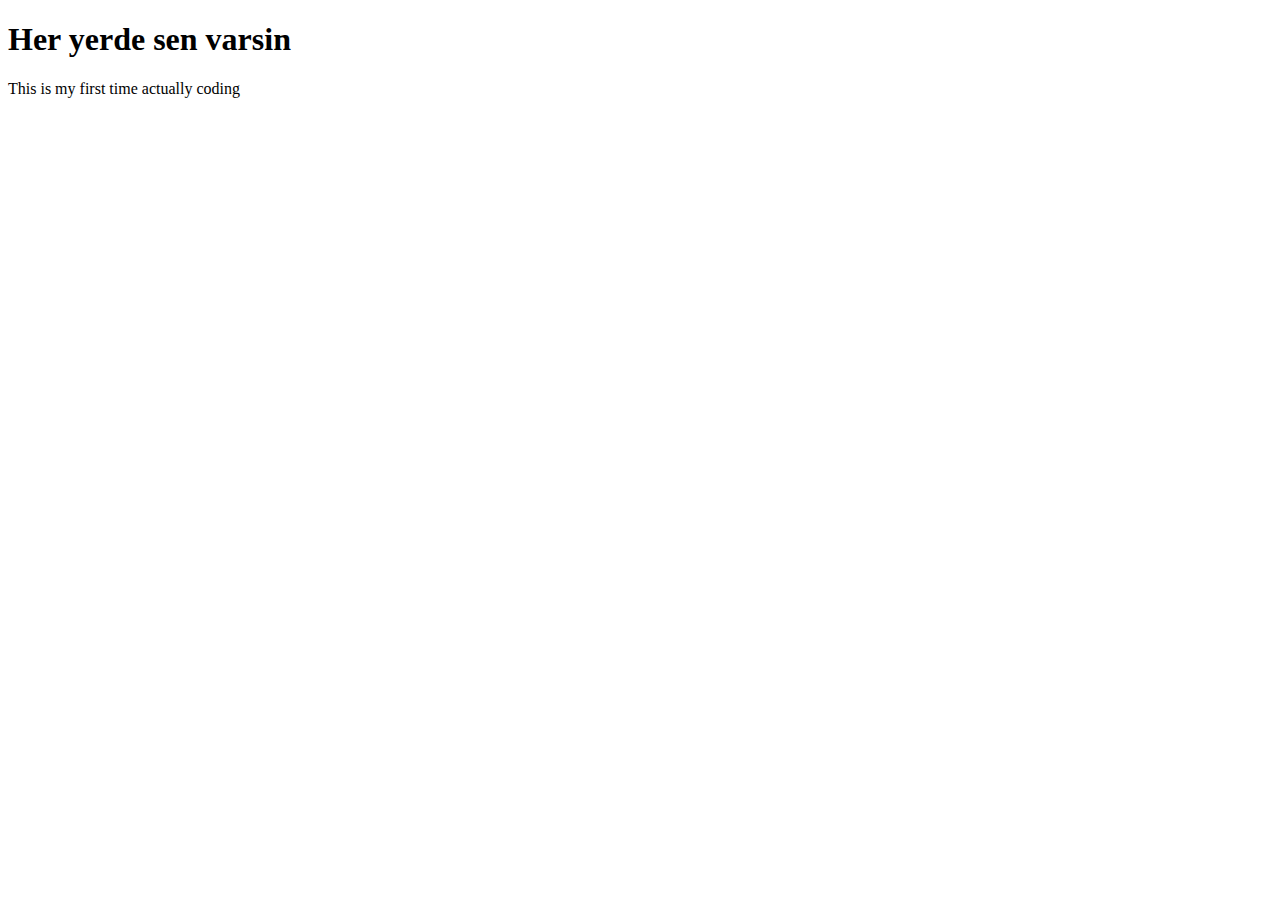
<file: index.html>
<!DOCTYPE html>
<html lang="en">
<head>
    <title>rüzgar gibiyiz</title>
</head>
    <body>
        <h1>Her yerde sen varsin</h1>
        <p>This is my first time actually coding</p>
    </body>
</html>
</file>
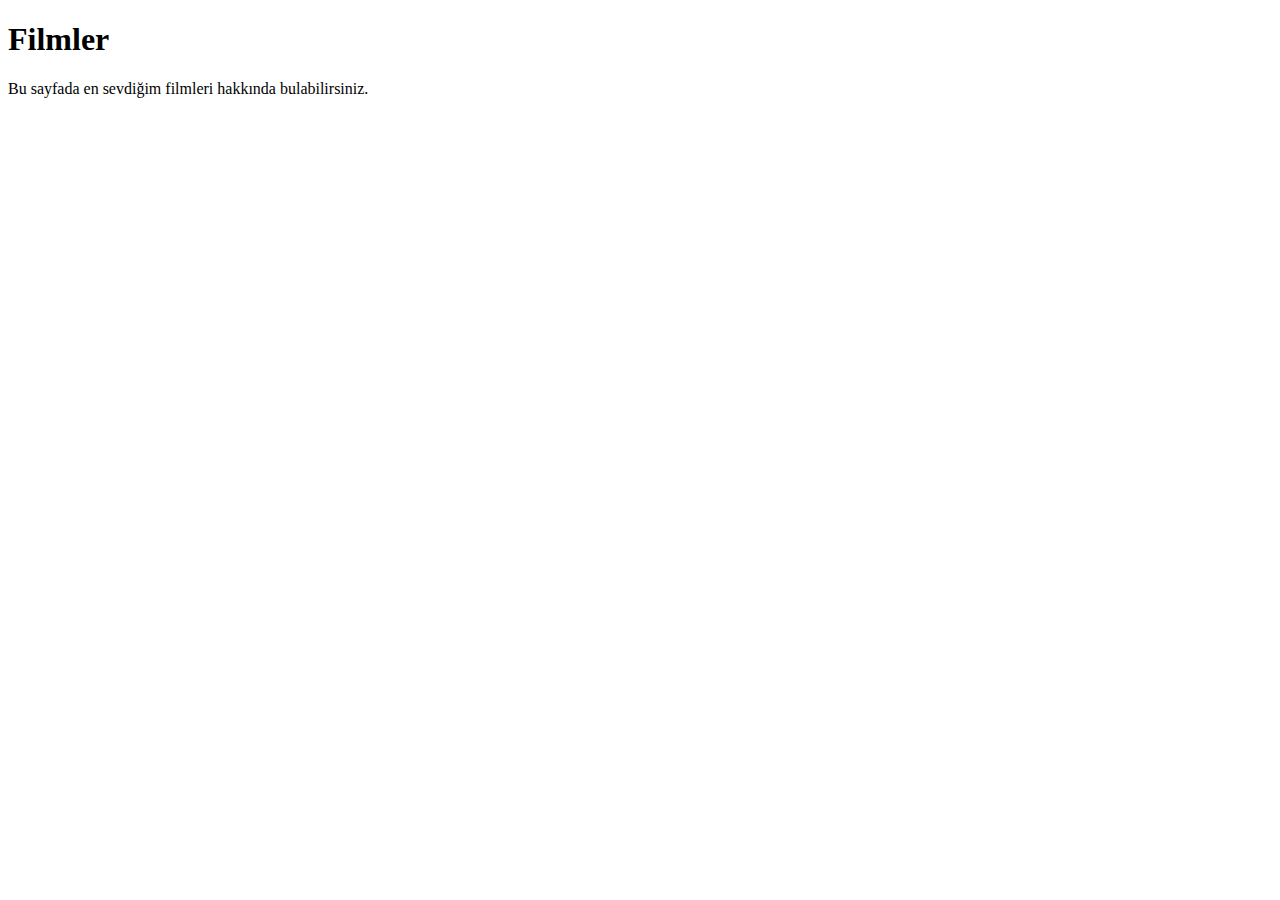
<file: PAGES-PRINCIPAL/filmler.html>
<!DOCTYPE html>
<html lang="en">
<head>
    <meta charset="UTF-8">
    <meta name="viewport" content="width=device-width, initial-scale=1.0">
    <title>filmler</title>
</head>
<body>
<h1>Filmler</h1>
<p>Bu sayfada en sevdiğim filmleri hakkında bulabilirsiniz.</p>
</body>
</html>
</file>
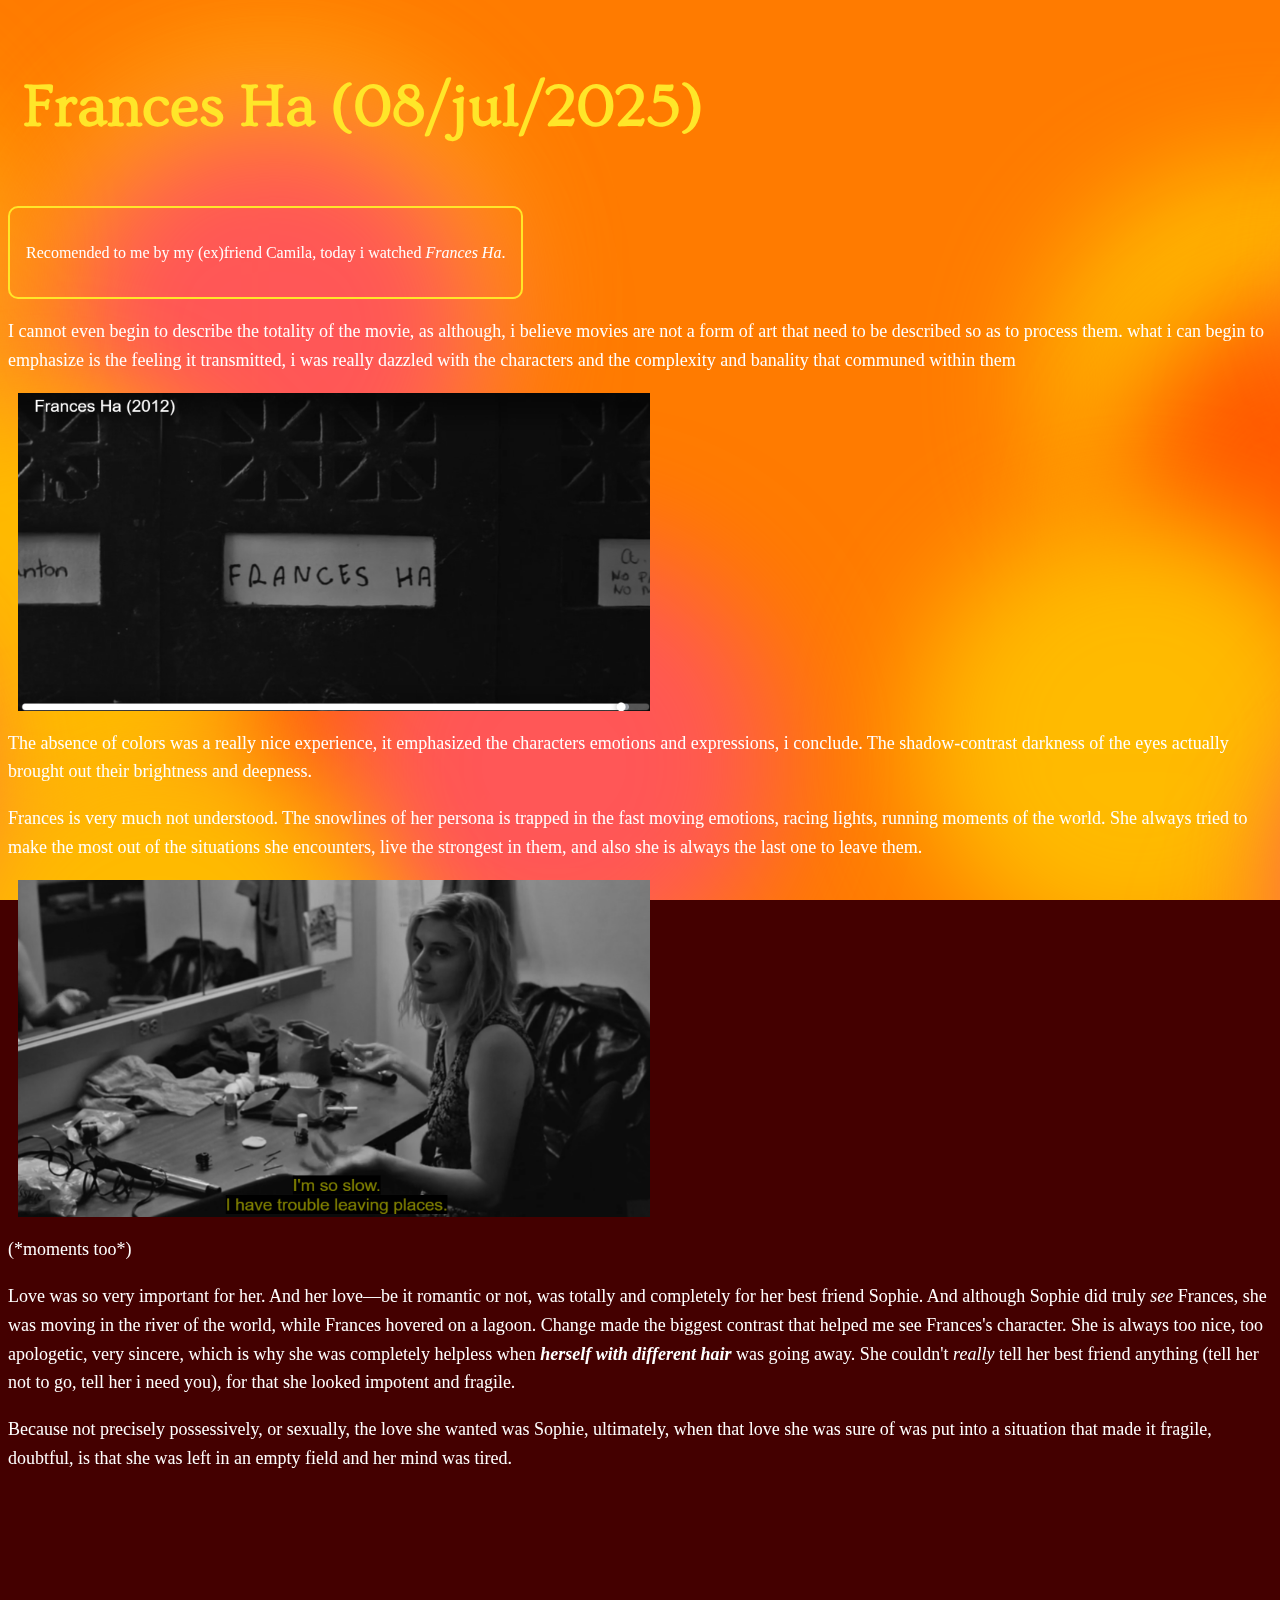
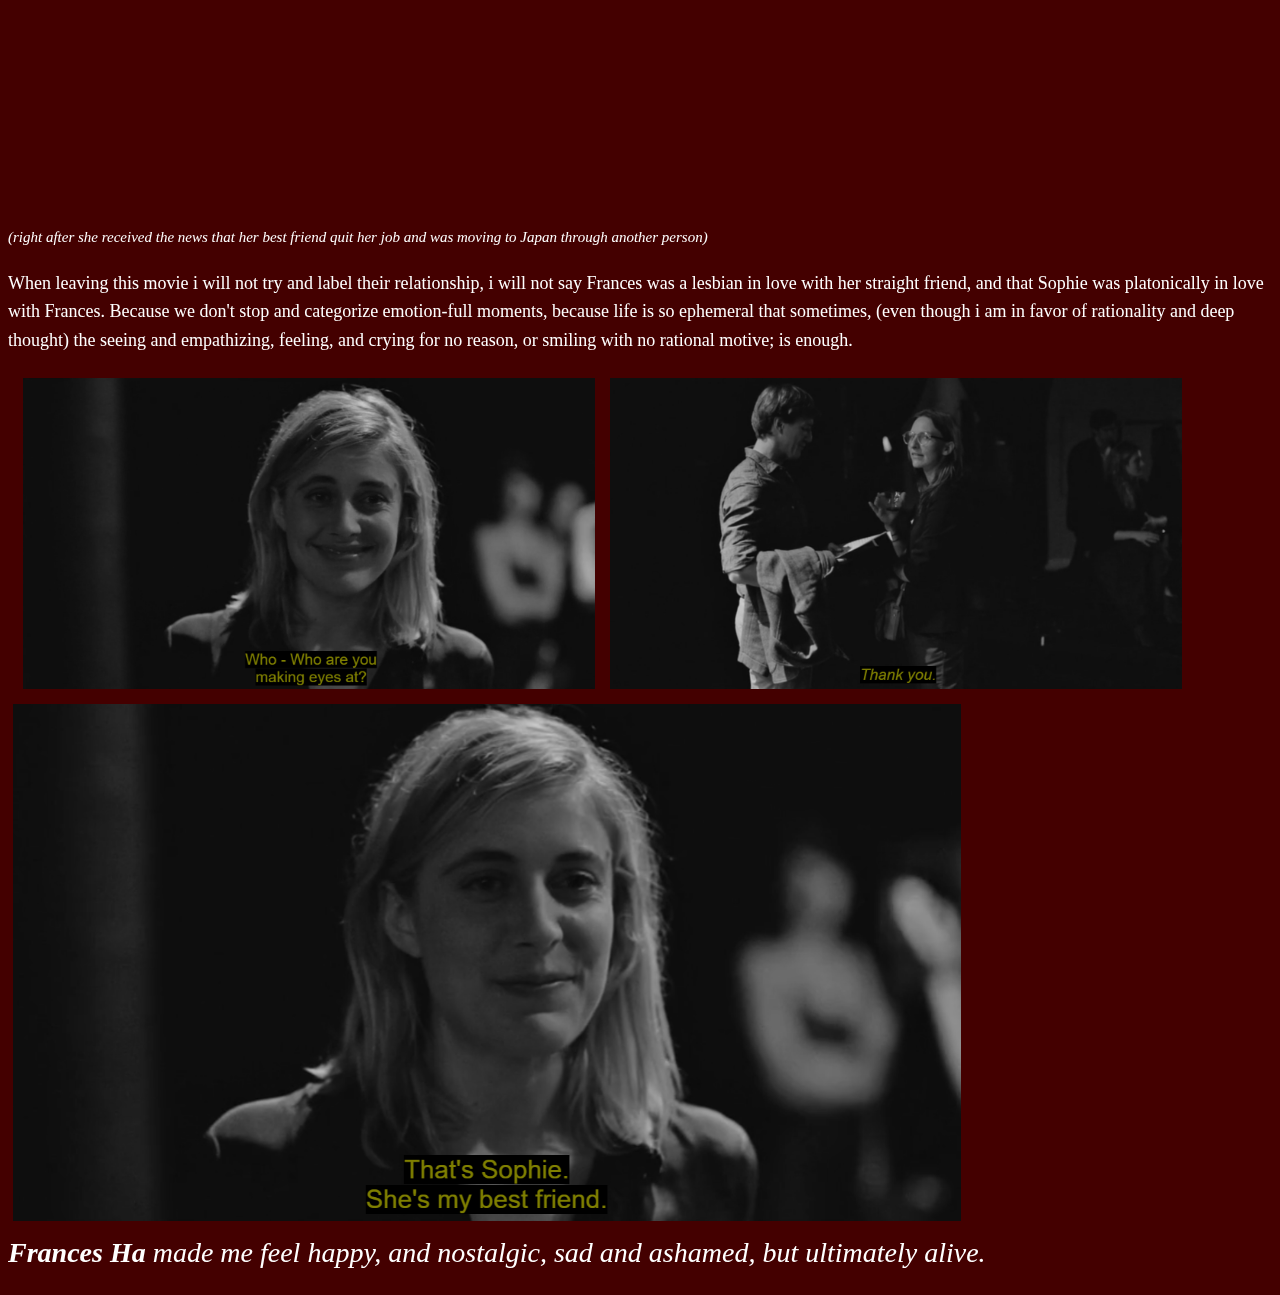
<file: pages/francesha.html>
<!DOCTYPE html>
<html>
<head></head>
    <meta charset="UTF-8" />
    <title>Frances HA</title>
    <link href="francesha.css" rel="stylesheet" />
    <link href="https://fonts.googleapis.com/css2?family=Ovo&display=swap" rel="stylesheet">
    <link href="../universal.css" rel="stylesheet">
    <link rel="icon" type="image/x-icon" href="../images/dove.ico">
</head>
<body>
    <div class="background" style="z-index: -1;">
   <span></span>
   <span></span>
   <span></span>
   <span></span>
   <span></span>
   <span></span>
   <span></span>
   <span></span>
   <span></span>
   <span></span>
   <span></span>
   <span></span>
   <span></span>
   <span></span>
   <span></span>
   <span></span>
   <span></span>
   <span></span>
   <span></span>
   <span></span>
   <span></span>
   <span></span>
   <span></span>
   <span></span>
   <span></span>
   <span></span>
   <span></span>
   <span></span>
   <span></span>
   <span></span>
   <span></span>
   <span></span>
   <span></span>
   <span></span>
   <span></span>
   <span></span>
   <span></span>
   <span></span>
   <span></span>
   <span></span>
   <span></span>
   <span></span>
   <span></span>
   <span></span>
   <span></span>
   <span></span>
   <span></span>
   <span></span>
   <span></span>
   <span></span>
    </div>
    <header class="francesfont">
        <h2 class="header">Frances Ha (08/jul/2025)</h2>
    </header>
    
    <section class="container">
        <div class="opening">
        <p>Recomended to me by my (ex)friend Camila, today i watched <i>Frances Ha</i>.</p>
    </div>
        <p>I cannot even begin to describe the totality of the movie, as although, i believe movies are not a form of art that need to be described so as to process them.
        what i can begin to emphasize is the feeling it transmitted, i was really dazzled with the characters and the complexity and banality that communed within them</p>
        <img src="../movie-images/francesha (5).png" alt="Frances Ha" class="francesha5" />
        <p>The absence of colors was a really nice experience, it emphasized the characters emotions and expressions, i conclude. 
        The shadow-contrast darkness of the eyes actually brought out their brightness and deepness.
        </p>
        <p>Frances is very much not understood. The snowlines of her persona is trapped in the fast moving emotions, racing lights, running moments of the world. She always tried to make the most out of the situations she encounters, live the strongest in them, and also she is always the last one to leave them. </p>
        <img src="../movie-images/francesha (6).png" alt="Frances Ha" class="francesha6" />
        <p>(*moments too*)</p>
        <p> Love was so very important for her. 
        And her love—be it romantic or not, was totally and completely for her best friend Sophie. And although Sophie did truly <i>see</i> Frances, she was moving in the river of the world, while Frances hovered on a lagoon. 
        Change made the biggest contrast that helped me see Frances's character. She is always too nice, too apologetic, very sincere, which is why she was completely helpless when <i><b>herself with different hair</b></i> was going away. She couldn't <i>really</i> tell her best friend anything (tell her not to go, tell her i need you), for that she looked impotent and fragile.</p>
        <p>Because not precisely  possessively, or sexually, the love she wanted was Sophie, ultimately, when that love she was sure of was put into a situation that made it fragile, doubtful, is that she was left in an empty field and her mind was tired.</p>
        <iframe width="560" height="315" src="https://www.youtube.com/embed/94rtEPIifpc?feature=oembed" 
    title="Frances Ha- Party Monologue" frameborder="0" allow="accelerometer; autoplay; clipboard-write; encrypted-media; gyroscope; picture-in-picture" 
    allowfullscreen></iframe>
    <p class="videodescription"><i>(right after she received the news that her best friend quit her job and was moving to Japan through another person)</i></p>
        <p>When leaving this movie i will not try and label their relationship, i will not say Frances was a lesbian in love with her straight friend, and that Sophie was platonically in love with Frances.

        Because we don't stop and categorize emotion-full moments, because life is so ephemeral that sometimes, (even though i am in favor of rationality and deep thought) the seeing and empathizing, feeling, and crying for no reason, or smiling with no rational motive; is enough. </p>
       
        <div class="image-row">
        <img src="../movie-images/francesha (3).png" alt="Frances Ha" class="francesha3" /> <img src="../movie-images/francesha (2).png" alt="Frances Ha" class="francesha2" />
        </div>
        <img src="../movie-images/francesha (4).png" alt="Frances Ha" class="francesha4" />
        <p class="endphrase"><b>Frances Ha</b> made me feel happy, and nostalgic, sad and ashamed, but <i>ultimately alive.</i></p>
    </section>
</body>
</html>
</file>
<file: pages/francesha.css>
/*
                                                  
,------.                              ,--.        
|  .--. ' ,---.  ,---.  ,--,--.,--.--.`--' ,---.  
|  '--'.'| .-. |(  .-' ' ,-.  ||  .--',--.| .-. | 
|  |\  \ ' '-' '.-'  `)\ '-'  ||  |   |  |' '-' ' 
`--' '--' `---' `----'  `--`--'`--'   `--' `---'                                          
*/


/*--------------------------------- */
.francesfont {
    font-family: 'Ovo', serif;
    text-align: left;
    left: 5px;
    font-size: 2em;
    font-size: 2.5em;
    color: #ffe629;
    padding: 15px;
}
.opening {
    display: inline-block;
    font-family: "Century Schoolbook", "Century Schoolbook L", Georgia, serif;
    font-size: 16px;
    color: #ffffff;
    padding: 1em;
    border: #ffe629 solid 2px;
    border-radius: 10px; 
}
.container{
    font-family:"Century Schoolbook", "Century Schoolbook L", Georgia, serif;
    font-size: 18px;
    line-height: 1.6;
    color: #ffffff;
}
body {
    background-color: rgb(68, 0, 0);
    background-repeat: repeat;
    background-size: auto;
    background-position: center;
}
.videodescription {
    font-family: "Century Schoolbook", "Century Schoolbook L", Georgia, serif;
    font-size: 15px;
    line-height: 1.6;
    color: #ffffff;
    margin-top: 10px;
    margin-bottom: 20px;
    font-style: italic;
}
.endphrase {
    font-family: "Century Schoolbook", "Century Schoolbook L", Georgia, serif;
    font-size: 28px;
    line-height: 1.6;
    color: #ffffff;
    margin-top: 10px;
    margin-bottom: 20px;
    font-style: italic;
}
/*IMAGES SIZING
""""""""""""""""""""""""""""""*/
.francesha5 {
    width: 50%;
    height: auto;
    display: block;
    margin: 10px;
}
.francesha6 {
    width: 50%;
    height: auto;
    display: block;
    margin: 10px;
}
.image-row {
    display: flex;
    justify-content: left; /* optional: centers the images horizontally */
    gap: 5px;
    margin: 10px; /* optional: adds space between the images */
}
.francesha2, .francesha3 {
    width: 46%;
    height: auto;
    display: block;
    margin: 5px;
}
.francesha4 {
    align-content: center;
    width: 75%;
    height: auto;
    display: block;
    margin: 5px;
}

/*BACKGROUND---------------------------------*/
@keyframes move {
    100% {
        transform: translate3d(0, 0, 1px) rotate(360deg);
    }
}

.background {
    position: fixed;
    width: 100vw;
    height: 100vh;
    top: 0;
    left: 0;
    background: #ff7b00;
    overflow: hidden;
}

.background span {
    width: 50vmin;
    height: 50vmin;
    border-radius: 50vmin;
    backface-visibility: hidden;
    position: absolute;
    animation: move;
    animation-duration: 45;
    animation-timing-function: linear;
    animation-iteration-count: infinite;
}


.background span:nth-child(0) {
    color: #ffbb00;
    top: 10%;
    left: 42%;
    animation-duration: 26s;
    animation-delay: -34s;
    transform-origin: 18vw 3vh;
    box-shadow: 100vmin 0 13.464618399983063vmin currentColor;
}
.background span:nth-child(1) {
    color: #ff5757;
    top: 52%;
    left: 36%;
    animation-duration: 47s;
    animation-delay: -36s;
    transform-origin: -17vw -19vh;
    box-shadow: 100vmin 0 12.842312268721239vmin currentColor;
}
.background span:nth-child(2) {
    color: #ff5757;
    top: 18%;
    left: 38%;
    animation-duration: 44s;
    animation-delay: -16s;
    transform-origin: -1vw -3vh;
    box-shadow: -100vmin 0 13.171448438073321vmin currentColor;
}
.background span:nth-child(3) {
    color: #ff5757;
    top: 49%;
    left: 53%;
    animation-duration: 16s;
    animation-delay: -26s;
    transform-origin: -17vw 9vh;
    box-shadow: -100vmin 0 13.315933746179306vmin currentColor;
}
.background span:nth-child(4) {
    color: #ff5757;
    top: 15%;
    left: 39%;
    animation-duration: 6s;
    animation-delay: -6s;
    transform-origin: -23vw -4vh;
    box-shadow: 100vmin 0 13.381916702350123vmin currentColor;
}
.background span:nth-child(5) {
    color: #ff5757;
    top: 80%;
    left: 59%;
    animation-duration: 32s;
    animation-delay: -46s;
    transform-origin: 19vw 20vh;
    box-shadow: -100vmin 0 12.56662572236494vmin currentColor;
}
.background span:nth-child(6) {
    color: #ffbb00;
    top: 94%;
    left: 43%;
    animation-duration: 9s;
    animation-delay: -1s;
    transform-origin: 17vw -11vh;
    box-shadow: -100vmin 0 12.80241499599112vmin currentColor;
}
.background span:nth-child(7) {
    color: #ffbb00;
    top: 18%;
    left: 11%;
    animation-duration: 36s;
    animation-delay: -10s;
    transform-origin: -21vw -24vh;
    box-shadow: 100vmin 0 12.640766526964244vmin currentColor;
}
.background span:nth-child(8) {
    color: #ff5757;
    top: 12%;
    left: 71%;
    animation-duration: 15s;
    animation-delay: -13s;
    transform-origin: -5vw 24vh;
    box-shadow: 100vmin 0 13.11352325183208vmin currentColor;
}
.background span:nth-child(9) {
    color: #ffbb00;
    top: 6%;
    left: 74%;
    animation-duration: 31s;
    animation-delay: -9s;
    transform-origin: 10vw -7vh;
    box-shadow: -100vmin 0 13.300743009911185vmin currentColor;
}
.background span:nth-child(10) {
    color: #ff5900;
    top: 48%;
    left: 68%;
    animation-duration: 18s;
    animation-delay: -43s;
    transform-origin: 2vw 24vh;
    box-shadow: -100vmin 0 12.824139014605839vmin currentColor;
}
.background span:nth-child(11) {
    color: #ff5757;
    top: 12%;
    left: 74%;
    animation-duration: 36s;
    animation-delay: -16s;
    transform-origin: 23vw -24vh;
    box-shadow: -100vmin 0 13.373226425220809vmin currentColor;
}
.background span:nth-child(12) {
    color: #ff5900;
    top: 33%;
    left: 29%;
    animation-duration: 53s;
    animation-delay: -43s;
    transform-origin: 22vw 7vh;
    box-shadow: 100vmin 0 12.552861721749446vmin currentColor;
}
.background span:nth-child(13) {
    color: #ff5900;
    top: 16%;
    left: 16%;
    animation-duration: 32s;
    animation-delay: -6s;
    transform-origin: 16vw -16vh;
    box-shadow: -100vmin 0 12.878616524193555vmin currentColor;
}
.background span:nth-child(14) {
    color: #ff5900;
    top: 95%;
    left: 69%;
    animation-duration: 36s;
    animation-delay: -38s;
    transform-origin: 4vw -20vh;
    box-shadow: 100vmin 0 12.663970907393203vmin currentColor;
}
.background span:nth-child(15) {
    color: #ffbb00;
    top: 10%;
    left: 4%;
    animation-duration: 48s;
    animation-delay: -4s;
    transform-origin: 25vw 8vh;
    box-shadow: -100vmin 0 13.487326102830021vmin currentColor;
}
.background span:nth-child(16) {
    color: #ff5900;
    top: 77%;
    left: 53%;
    animation-duration: 11s;
    animation-delay: -14s;
    transform-origin: -5vw 16vh;
    box-shadow: 100vmin 0 12.69764037325944vmin currentColor;
}
.background span:nth-child(17) {
    color: #ff5900;
    top: 61%;
    left: 31%;
    animation-duration: 49s;
    animation-delay: -24s;
    transform-origin: -21vw 0vh;
    box-shadow: -100vmin 0 12.55926208254964vmin currentColor;
}
.background span:nth-child(18) {
    color: #ffbb00;
    top: 33%;
    left: 52%;
    animation-duration: 9s;
    animation-delay: -23s;
    transform-origin: 21vw 3vh;
    box-shadow: 100vmin 0 13.3337200512877vmin currentColor;
}
.background span:nth-child(19) {
    color: #ffbb00;
    top: 31%;
    left: 37%;
    animation-duration: 44s;
    animation-delay: -20s;
    transform-origin: -4vw 12vh;
    box-shadow: -100vmin 0 12.634558200736933vmin currentColor;
}
.background span:nth-child(20) {
    color: #ff5900;
    top: 41%;
    left: 7%;
    animation-duration: 16s;
    animation-delay: -32s;
    transform-origin: -12vw 22vh;
    box-shadow: -100vmin 0 12.686225174732055vmin currentColor;
}
.background span:nth-child(21) {
    color: #ffbb00;
    top: 4%;
    left: 35%;
    animation-duration: 27s;
    animation-delay: -32s;
    transform-origin: 25vw -2vh;
    box-shadow: -100vmin 0 12.752562378604146vmin currentColor;
}
.background span:nth-child(22) {
    color: #ff5900;
    top: 34%;
    left: 30%;
    animation-duration: 6s;
    animation-delay: -19s;
    transform-origin: 3vw -1vh;
    box-shadow: -100vmin 0 13.115726161920183vmin currentColor;
}
.background span:nth-child(23) {
    color: #ff5900;
    top: 32%;
    left: 54%;
    animation-duration: 21s;
    animation-delay: -42s;
    transform-origin: 13vw -20vh;
    box-shadow: 100vmin 0 13.430575045652118vmin currentColor;
}
.background span:nth-child(24) {
    color: #ff5757;
    top: 25%;
    left: 30%;
    animation-duration: 10s;
    animation-delay: -45s;
    transform-origin: 8vw -23vh;
    box-shadow: 100vmin 0 13.1794065245565vmin currentColor;
}
.background span:nth-child(25) {
    color: #ff5900;
    top: 1%;
    left: 81%;
    animation-duration: 31s;
    animation-delay: -20s;
    transform-origin: -2vw -21vh;
    box-shadow: 100vmin 0 12.53826742390996vmin currentColor;
}
.background span:nth-child(26) {
    color: #ff5757;
    top: 33%;
    left: 58%;
    animation-duration: 19s;
    animation-delay: -22s;
    transform-origin: -9vw 13vh;
    box-shadow: 100vmin 0 12.589649621132274vmin currentColor;
}
.background span:nth-child(27) {
    color: #ff5900;
    top: 7%;
    left: 40%;
    animation-duration: 39s;
    animation-delay: -3s;
    transform-origin: -9vw 0vh;
    box-shadow: 100vmin 0 12.870658808327155vmin currentColor;
}
.background span:nth-child(28) {
    color: #ff5757;
    top: 68%;
    left: 53%;
    animation-duration: 34s;
    animation-delay: -41s;
    transform-origin: -3vw 17vh;
    box-shadow: -100vmin 0 12.6877848544605vmin currentColor;
}
.background span:nth-child(29) {
    color: #ffbb00;
    top: 72%;
    left: 36%;
    animation-duration: 44s;
    animation-delay: -42s;
    transform-origin: -4vw 7vh;
    box-shadow: 100vmin 0 13.046613366779576vmin currentColor;
}
.background span:nth-child(30) {
    color: #ff5900;
    top: 43%;
    left: 26%;
    animation-duration: 12s;
    animation-delay: -9s;
    transform-origin: 15vw 10vh;
    box-shadow: -100vmin 0 13.328972302369065vmin currentColor;
}
.background span:nth-child(31) {
    color: #ffbb00;
    top: 44%;
    left: 56%;
    animation-duration: 51s;
    animation-delay: -44s;
    transform-origin: -19vw 7vh;
    box-shadow: -100vmin 0 12.812304370753807vmin currentColor;
}
.background span:nth-child(32) {
    color: #ff5900;
    top: 29%;
    left: 15%;
    animation-duration: 44s;
    animation-delay: -15s;
    transform-origin: 18vw -20vh;
    box-shadow: -100vmin 0 13.324444426303984vmin currentColor;
}
.background span:nth-child(33) {
    color: #ff5900;
    top: 33%;
    left: 16%;
    animation-duration: 55s;
    animation-delay: -9s;
    transform-origin: -17vw -6vh;
    box-shadow: 100vmin 0 12.954336411822844vmin currentColor;
}
.background span:nth-child(34) {
    color: #ffbb00;
    top: 98%;
    left: 46%;
    animation-duration: 52s;
    animation-delay: -43s;
    transform-origin: 18vw -9vh;
    box-shadow: -100vmin 0 13.410415112915352vmin currentColor;
}
.background span:nth-child(35) {
    color: #ffbb00;
    top: 96%;
    left: 90%;
    animation-duration: 24s;
    animation-delay: -37s;
    transform-origin: 6vw 3vh;
    box-shadow: -100vmin 0 12.721765419467149vmin currentColor;
}
.background span:nth-child(36) {
    color: #ffbb00;
    top: 19%;
    left: 2%;
    animation-duration: 45s;
    animation-delay: -4s;
    transform-origin: -7vw 4vh;
    box-shadow: -100vmin 0 13.207725117164276vmin currentColor;
}
.background span:nth-child(37) {
    color: #ffbb00;
    top: 5%;
    left: 34%;
    animation-duration: 46s;
    animation-delay: -47s;
    transform-origin: 9vw 3vh;
    box-shadow: 100vmin 0 12.940813819921809vmin currentColor;
}
.background span:nth-child(38) {
    color: #ffbb00;
    top: 57%;
    left: 1%;
    animation-duration: 31s;
    animation-delay: -42s;
    transform-origin: 25vw -17vh;
    box-shadow: 100vmin 0 12.751408049904741vmin currentColor;
}
.background span:nth-child(39) {
    color: #ff5757;
    top: 24%;
    left: 94%;
    animation-duration: 12s;
    animation-delay: -38s;
    transform-origin: -3vw 20vh;
    box-shadow: 100vmin 0 13.20321312289284vmin currentColor;
}
.background span:nth-child(40) {
    color: #ffbb00;
    top: 41%;
    left: 5%;
    animation-duration: 15s;
    animation-delay: -39s;
    transform-origin: 16vw 16vh;
    box-shadow: -100vmin 0 12.507752419672613vmin currentColor;
}
.background span:nth-child(41) {
    color: #ff5757;
    top: 18%;
    left: 63%;
    animation-duration: 12s;
    animation-delay: -38s;
    transform-origin: 7vw 8vh;
    box-shadow: 100vmin 0 13.26619026221261vmin currentColor;
}
.background span:nth-child(42) {
    color: #ffbb00;
    top: 52%;
    left: 28%;
    animation-duration: 35s;
    animation-delay: -28s;
    transform-origin: -22vw 16vh;
    box-shadow: -100vmin 0 12.94123931929009vmin currentColor;
}
.background span:nth-child(43) {
    color: #ff5900;
    top: 63%;
    left: 41%;
    animation-duration: 17s;
    animation-delay: -6s;
    transform-origin: -16vw 2vh;
    box-shadow: 100vmin 0 12.942958565732065vmin currentColor;
}
.background span:nth-child(44) {
    color: #ffbb00;
    top: 85%;
    left: 26%;
    animation-duration: 9s;
    animation-delay: -7s;
    transform-origin: 23vw 14vh;
    box-shadow: 100vmin 0 13.393112996932986vmin currentColor;
}
.background span:nth-child(45) {
    color: #ff5757;
    top: 60%;
    left: 96%;
    animation-duration: 37s;
    animation-delay: -22s;
    transform-origin: 15vw -13vh;
    box-shadow: -100vmin 0 13.354237578077864vmin currentColor;
}
.background span:nth-child(46) {
    color: #ff5757;
    top: 74%;
    left: 30%;
    animation-duration: 30s;
    animation-delay: -6s;
    transform-origin: -11vw -22vh;
    box-shadow: 100vmin 0 12.67529528014418vmin currentColor;
}
.background span:nth-child(47) {
    color: #ff5757;
    top: 62%;
    left: 33%;
    animation-duration: 49s;
    animation-delay: -13s;
    transform-origin: -3vw 17vh;
    box-shadow: -100vmin 0 13.258017239517732vmin currentColor;
}
.background span:nth-child(48) {
    color: #ff5900;
    top: 17%;
    left: 23%;
    animation-duration: 29s;
    animation-delay: -46s;
    transform-origin: 18vw 0vh;
    box-shadow: -100vmin 0 12.750845181084113vmin currentColor;
}
.background span:nth-child(49) {
    color: #ffbb00;
    top: 81%;
    left: 65%;
    animation-duration: 51s;
    animation-delay: -28s;
    transform-origin: 3vw 25vh;
    box-shadow: -100vmin 0 12.65763704457566vmin currentColor;
}
</file>
<file: universal.css>
a, button {
  -webkit-tap-highlight-color: rgba(219, 41, 142, 0.5); /* Barbie pink with 50% opacity */
}
.home-button {
    position: absolute;
    top: 10px;
    left: 10px;
    background: #ffe629;
    color: #440000;
    padding: 8px 16px;
    border-radius: 8px;
    text-decoration: none;
    font-weight: bold;
    z-index: 1000;
}
</file>
